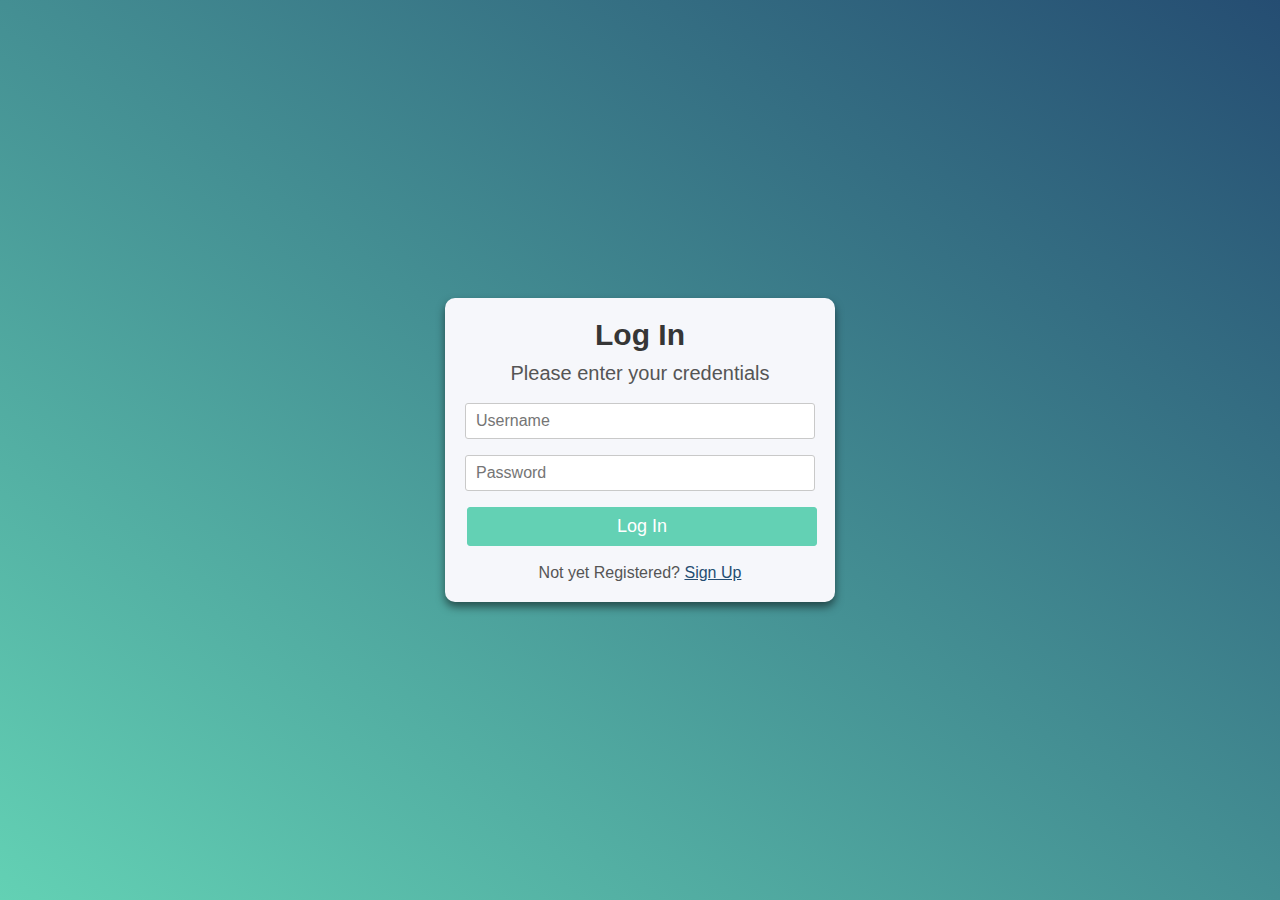
<file: index.html>
<html> 
    <head> 
        <meta charset="utf-8"> 
        <meta name="viewport" content="width=device-width, initial-scale=1.0">
        <title> LogIn Form Design </title>
        <link href="LogIn.css" type="text/css" rel="stylesheet">
        <link rel="preconnect" href="https://fonts.googleapis.com">
        <link rel="preconnect" href="https://fonts.gstatic.com" crossorigin> 
        <link href="https://fonts.googleapis.com/css2?family=Work+Sans&dsplay=swap">
    </head>
    <body> 
       <section> 
           <aside>
                <h1 > Log In </h1>
               <h2> Please enter your credentials </h2>
               <div action="">
                   <input id="user" type="text" placeholder="Username" />
                   <input id="password" type="password" placeholder="Password" />
                   <button onclick="Login()" type="submit"> Log In </button>            
               </div>
               <p> Not yet Registered? <a href="" id="signup" onclick="Register()"> Sign Up</a></p>
           </aside>
        </section>
        <script type="text/javascript" src="LogIn.js"> </script>
    </body>
</html>
</file>
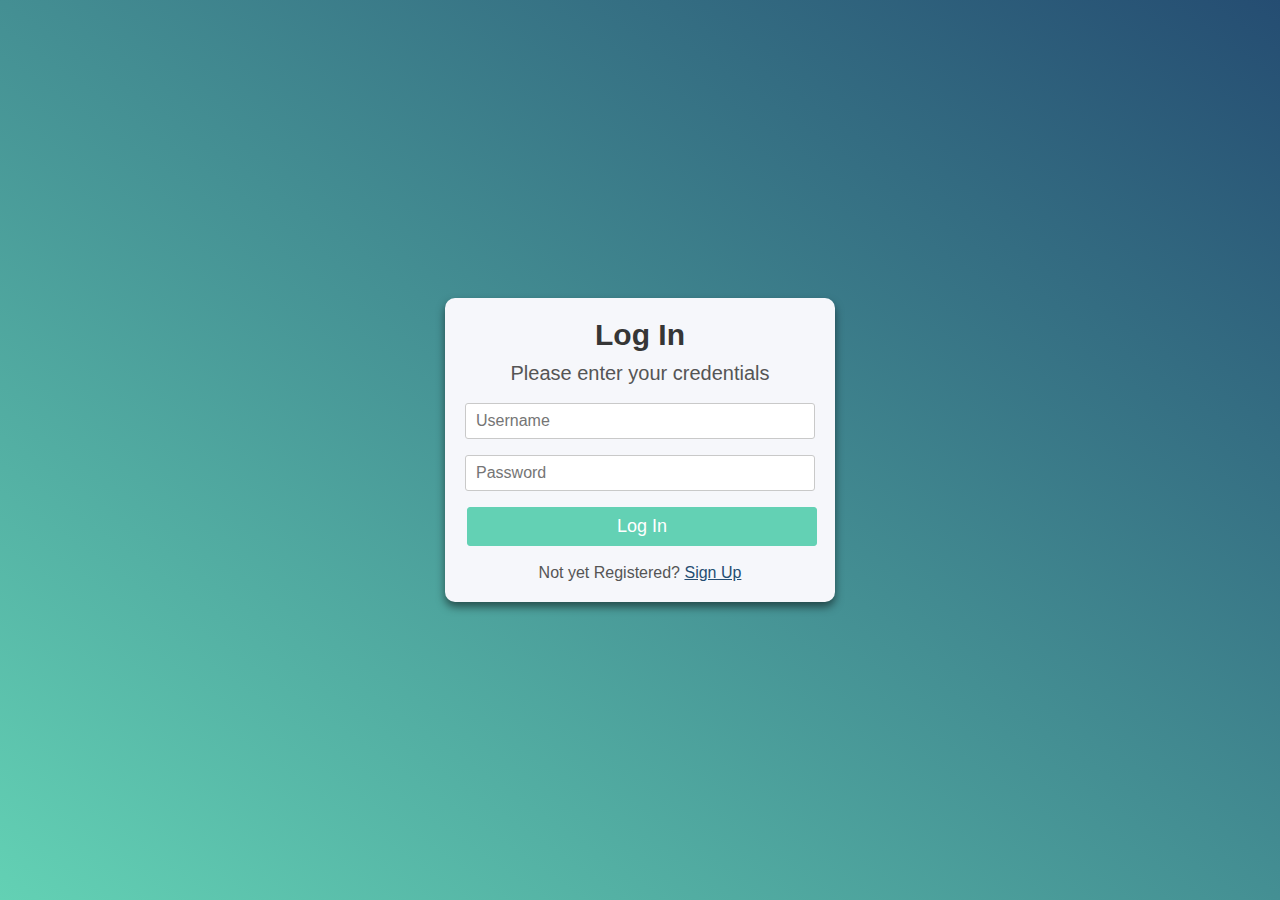
<file: LogIn.html>
<html> 
    <head> 
        <meta charset="utf-8"> 
        <meta name="viewport" content="width=device-width, initial-scale=1.0">
        <title> LogIn Form Design </title>
        <link href="LogIn.css" type="text/css" rel="stylesheet">
        <link rel="preconnect" href="https://fonts.googleapis.com">
        <link rel="preconnect" href="https://fonts.gstatic.com" crossorigin> 
        <link href="https://fonts.googleapis.com/css2?family=Work+Sans&dsplay=swap">
    </head>
    <body> 
       <section> 
           <aside>
                <h1 > Log In </h1>
               <h2> Please enter your credentials </h2>
               <div action="">
                   <input id="user" type="text" placeholder="Username" />
                   <input id="password" type="password" placeholder="Password" />
                   <button onclick="Login()" type="submit"> Log In </button>            
               </div>
               <p> Not yet Registered? <a href="" id="signup" onclick="Register()"> Sign Up</a></p>
           </aside>
        </section>
        <script type="text/javascript" src="LogIn.js"> </script>
    </body>
</html>
</file>
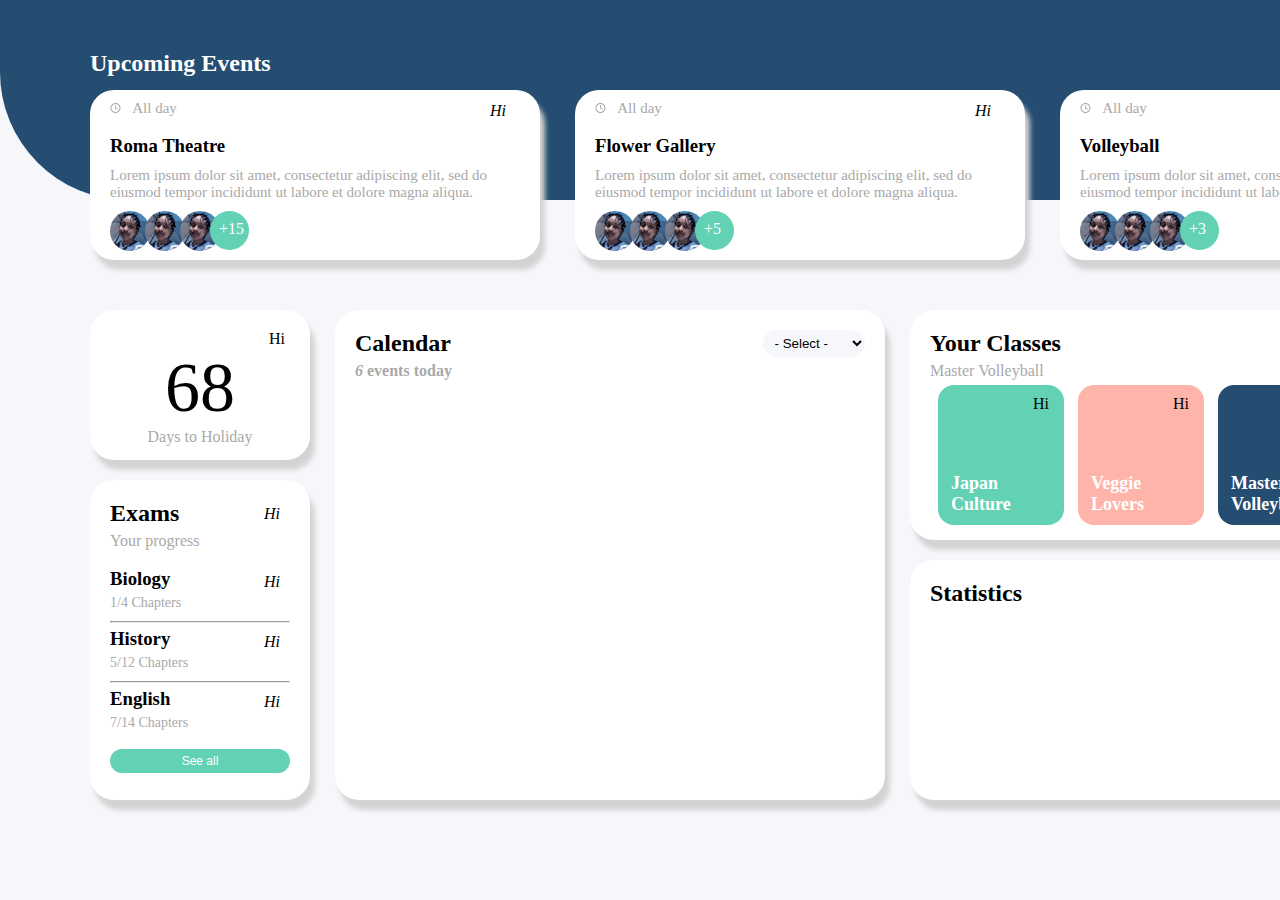
<file: VirtualDashboard.html>
<!doctype html>
<html>
<head>
    <meta charset="utf-8"/>
	<meta name="viewport" content="width=device-width, initial-scale=1.0, maximum-scale:1.0">
	<link href="Dashstyle.css" rel="stylesheet" type="text/css"/>
	<title> Static Website Landing Page </title>
	<link rel="stylesheet" href="https://cdnjs.cloudflare.com/ajax/libs/font-awesome/6.2.0/css/all.min.css" integrity="sha512-xh6O/CkQoPOWDdYTDqeRdPCVd1SpvCA9XXcUnZS2FmJNp1coAFzvtCN9BmamE+4aHK8yyUHUSCcJHgXloTyT2A==" crossorigin="anonymous" referrerpolicy="no-referrer" />
</head>
<body>
    <div class="bg"> 
    </div>
    <div class="profile"> </div>
    <div class="">
        <h2 class="UEheader"> Upcoming Events</h2>
        <div class="event1" id="event1">
            <div class="row">
                <div class="col-9"> <p class="time"><img class="filter-white" href="" src="clock.svg" /> &nbsp;&nbsp;All day </p><i class="img2 col-3" href="" > Hi</i>
                <h3 class="header"> Roma Theatre</h3> 
                </div>
                <div class="col-3"></div>
            </div>
            <p>  Lorem ipsum dolor sit amet, consectetur adipiscing elit, sed do eiusmod tempor incididunt ut labore et dolore magna aliqua. </p>
            <p class="img3" href="" > <img src="Me1.jpg"/> <img src="Me1.jpg"/> <img src="Me1.jpg"/> </p> <div class="im3 add">+15  </div> 
        </div>
        <div class="event2" id="event2"> 
            <div class="row">
                <div class="col-9"> <p class="time"> <img class="filter-white" href="" src="clock.svg" /> &nbsp;&nbsp;All day </p><i class="img2 col-3" href="" > Hi</i>
                <h3 class="header"> Flower Gallery </h3> 
                </div>
                <div class="col-3"></div>
            </div>
            <p>  Lorem ipsum dolor sit amet, consectetur adipiscing elit, sed do eiusmod tempor incididunt ut labore et dolore magna aliqua. </p>
            <p class="img3" href="" > <img src="Me1.jpg"/> <img src="Me1.jpg"/> <img src="Me1.jpg"/> </p> <div class="im3 add"> +5 </div>
        </div>
        <div class="event3 " id="event3">
            <div class="row">
                <div class="col-9"> <p class="time"> <img class="filter-white" href="" src="clock.svg" /> &nbsp;&nbsp;All day </p><i class="img2 col-3" href="" > Hi</i>
                <h3 class="header"> Volleyball</h3> 
                </div>
                <div class="col-3"></div>
            </div>
            <p>  Lorem ipsum dolor sit amet, consectetur adipiscing elit, sed do eiusmod tempor incididunt ut labore et dolore magna aliqua. </p>
            <p class="img3" href="" > <img src="Me1.jpg"/> <img src="Me1.jpg"/> <img src="Me1.jpg"/> </p> <div class="im3 add"> +3 </div>
        </div>
        
    </div>
    <div class="bg1">
        <div class="days" > 
            <p class="img1" href="" > Hi</p>
            <p id="days" class="day"> 68 </p>
            <p class="days1"> Days to Holiday</p>
        </div>
        <div class="Exams" id="exams"> 
            <div class="row">
                <div class="col-9"> 
                    <h2 class="calhead "> Exams </h2>
                    <p class="dets"> Your progress </p> 
                </div>
                <i class="img1 col-3" href="" > Hi</i>
            </div>
            <br>
            <div class="row">
                <div class="col-9"> 
                    <h3 class="calhead "> Biology </h3>
                     <div class="space1"></div>
                    <p class="dets2"> 1/4 Chapters</p> 
                </div>
                <i class="img1 col-3" href="" > Hi</i>
            </div>
            <div class="space1"></div>
            <hr>
            <div class="space1"></div>
            <div class="row">
                <div class="col-9"> 
                    <h3 class="calhead "> History </h3>
                    <div class="space1"></div>
                    <p class="dets2"> 5/12 Chapters </p> 
                </div>
                <i class="img1 col-3" href="" > Hi</i>
            </div>
             <div class="space1"></div>
            <hr>
             <div class="space1"></div>
            <div class="row">
                <div class="col-9"> 
                    <h3 class="calhead "> English </h3>
                    <div class="space1"></div>
                    <p class="dets2"> 7/14 Chapters </p>
                     <div class="space1"></div>
                </div>
                <i class="img1 col-3" href="" > Hi</i>
            </div>
            <button class="btn">  See all</button>
        </div>
        
        <div class="Calendar" id="cal"> 
            <div class="row">
                <div class="col-9">
                    <h2 class=""> Calendar</h2>
                    <h4 class="dets"> <i id="noevt"> 6 </i> events today </h4>
                </div>
                <div class="col-3">
                    <select id="" class="select"> 
                    <option value=""> - Select - </option>
                    <option value="Yesterday"> Yesterday</option>
                    <option value="Today">Today </option>
                        <option value="Tomorrow"> Tomorrow</option>  
                    </select>
                </div>
            </div>
        </div>
        
        <div class="Classes" id="classes"> 
            <h2 class="clashead"> Your Classes</h2> 
            <p class="dets1"> Master Volleyball </p>
        <div class="row">
            <div class="class1 col-3"> 
                <p class="img1" href="" > Hi</p>
                <h6> Japan Culture </h6>
            </div>
            <div class="class2 col-3"> 
                <p class="img1" href="" > Hi</p>
                <h6> Veggie Lovers</h6>
            </div>
            <div class="class3 col-3"> 
                <p class="img1" href="" > Hi</p>
                <h6> Master Volleyball </h6>
            </div>
            <div class="class4 col-3">
                <p class="img1" href="" > Hi</p>
                <h6> Class 4F</h6>
            </div>
            </div>
        
        
        
        
        </div>
        <div class="Stats" id="statistics">
                    <h2 class=""> Statistics</h2>
</div>
    </div>
</body>
</html>
</file>
<file: LogIn.css>
*{
    margin:0;
    padding:0;
    outline:0; 
    font-family:'Work Sans', sans-serif;
}

body{
    background-image: linear-gradient(35deg, #63D1B4, #254D72);
}

section{
    width:100%;
    height:100vh;
    display: flex;
    justify-content: center;
    align-items: center;
}


section aside{
    width:350px;
    min-height:auto;
    padding:20px;
    background-color:#f6f7fb;
    border-radius: 10px;
    box-shadow:0 5px 8px 0 rgba(0, 0, 0, 0.5); 
}

section aside h1{
    font-size:30px;
    color:#363636; 
    text-align: center;
}
section aside h2{
    font-size:20px;
    text-align: center;
    margin:10px 5px; 
    color:#555; 
    font-weight: normal;    
}
input[type=text], input[type=password]{
    width:100%; 
    padding:8px 10px; 
    font-size:16px; 
    margin: 8px 0; 
    color: #363636; 
    background-color: #fff;
    border: 1px solid #c9c9c9; 
    border-radius: 3px; 
    transition: 0.3s all cubic-bezier(0.175, 0.885, 0.32, 1.275); 
}


input[type=text]:focus, input[type=password]:focus{
    transform:scale(1.2);
}

button[type=submit]{
    margin:8px 2px; 
    width:100%; 
    color:#fff; 
    border:1px solid #63D1B4;
    background-color: #63D1B4; 
    padding: 8px 0 ; 
    font-size: 18px; 
    border-radius:3px; 
    cursor:pointer; 
    transition: 0.2s all ease-in-out; 
}
button[type=submit]:hover{
  background-color:#F6f7fb; 
    border:1px solid #63D1B4;
    color:#63D1B4;
    box-sizing: border-box;
}

section aside p{
    font-size: 16px; 
    text-align: center; 
    margin-top: 10px; 
    color:#555; 

}
section aside p a{
    color:#254D72; 
    text-decoration: underline; 
}

section aside p a:hover{ 
    text-decoration: none; 
}
</file>
<file: Dashstyle.css>
*{
    margin:0px;
    padding:0px;
}
body{
     background-color: #F6F7FB;
}
.header{
    padding-left:20px;

}
.time{
    padding:20px 0 0 20px;
    color:darkgrey;
    
}
.row {
 display: grid;
 grid-template-columns: repeat(12, 1fr);
 grid-gap: 0px;
} 
.col-1 {
  grid-column: auto/span 1;
}
.col-2{
  grid-column:auto/span 2;
}
.col-3 {
  grid-column: auto/span 3;
}
.col-4{
  grid-column: auto/span 4;
}
.col-5{
  grid-column: auto/span 5;
}
.col-6 {
  grid-column: auto/span 6;
}
.col-7 {
  grid-column: auto/span 7;
}
.col-8 {
  grid-column: auto/span 8;
}
.col-9{
  grid-column: auto/span 9;
}
.col-10{
  grid-column: auto/span 10;
}
.col-11{
  grid-column: auto/span 11;
}

.col-12 {
  grid-column: auto/span 12;
}

.bg{
    background-color: #254D71;
    height:200px;
    width:100%;
    border-bottom-left-radius: 8rem;
    z-index:1;
}
.bg1{
    height:602px;
    z-index:-1;
}
.UEheader{
    position:absolute;
    top:50px;
    left:90px;
    color:white;
}
.select{
    position:relative;
    left:25px;
    width:80%;
    display:flex;
    justify-content: flex-end;
    border-radius:1rem;
    border:none;
    background-color:#F6F7FB;
    padding:5px 8px;
    
}
.event1{
    background-color:#FFF;
    border-radius: 1.5rem;
    height:170px;
    width:450px; 
    margin:10px;
    position:absolute;
    top:80px;
    left:80px;
    box-shadow: 5px 10px 5px lightgrey;
}
.event2{
    background-color:#FFF;
    border-radius: 1.5rem;
    height:170px;
    width:450px; 
    margin:10px;
    position:absolute;
    top:80px;
    left:565px;
    box-shadow: 5px 10px 5px lightgrey;
}
.event2 p, .event1 p, .event3 p{
    padding-left:20px;
    color:darkgray;
    font-size:15px;
    padding-top: 10px;
    
}
.class1{
    margin-left:8px;
    background-color: #63D1B4;
    height:140px;
    width:90%;
    border-radius: 1rem;
    padding:5px;
    box-sizing: border-box;    
}
.class2{
    margin-left:8px;
    background-color: #FEB4A9;
    height:140px;
    width:90%;
    border-radius: 1rem;
    padding:5px;
    box-sizing: border-box;
}
.class3{
    margin-left:8px;
    background-color: #254D72;
    height:140px;
    width:90%;
    border-radius: 1rem;
    padding:5px;
    box-sizing: border-box;
}.space{
    height:10px;
    
}
.space1{
    height:5px;
}
.class4{
    margin-left:8px;
    background-color: #63D1B4;
    height:140px;
    width:90%;
    border-radius: 1rem;
    padding:5px;
    box-sizing: border-box;
}
.btn{
    background-color: #63D1B4;
    width:100%;
    border:none;
    border-radius:1rem;
    padding:5px;
    color:white;
    margin-top: 8px;
    font-size:12px;
    
}

.event3{
    background-color:#FFF;
    border-radius: 1.5rem;
    height:170px;
    width:450px; 
    margin:10px;
    position:absolute;
    top:80px;
    left:1050px;
    box-shadow: 5px 10px 5px lightgrey;
}
.class1 h6, .class2 h6, .class3 h6, .class4 h6{
    color:white;
    font-size: 18px;
    position:relative;
    top:60px;
    left:8px;
    width:30%;
    
}
.days{
    background-color:#FFF;
    border-radius: 1.5rem;
    height:150px;
    width:220px; 
    margin:10px;
    position:absolute;
    top:300px;
    left:80px;
    box-shadow: 5px 10px 5px lightgrey;
    padding:15px;
    box-sizing: border-box;
}
.Calendar{
    background-color:#FFF;
    border-radius: 1.5rem;
    height:490px;
    width:550px; 
    margin:10px;
    position:absolute;
    top:300px;
    left:325px;
    box-shadow: 5px 10px 5px lightgrey;
    padding:20px;
    box-sizing: border-box;
}
.Classes{
    background-color:#FFF;
    border-radius: 1.5rem;
    height:230px;
    width:600px; 
    margin:10px;
    padding:20px;
    position:absolute;
    top:300px;
    left:900px;
    box-shadow: 5px 10px 5px lightgrey;
    box-sizing: border-box;
}
.Exams{
    background-color:#FFF;;
    border-radius: 1.5rem;
    height:320px;
    width:220px; 
    margin:10px;
    position:absolute;
    top:470px;
    left:80px;
    box-shadow: 5px 10px 5px lightgrey;
    box-sizing: border-box;
    padding:20px;
}

.Stats{
    background-color: #FFF;
    border-radius: 1.5rem;
    height:240px;
    width:600px; 
    margin:10px;
    position:absolute;
    top:550px;
    left:900px;
    box-shadow: 5px 10px 5px lightgrey;
    box-sizing: border-box;
    padding:20px;
}
.img1{
    display:flex;
    justify-content: flex-end;
    text-align: right;
    margin-right:10px;
    margin-top:5px;
    
}
.img2{
    position:relative;
    margin-left:390px;
    top:-15px;
    padding:10px;
    text-align: right;
}
.img3{
    display:flex;
    justify-content: flex-start;
    border: none;
    height:40px;
}
.img3 img{
    border-radius: 30rem;
    margin-right:-5px;
}
.filter-white{
    filter: invert(100%) sepia(7%) saturate(0%) hue-rotate(120deg) brightness(65%) contrast(105%);
    height:10px;
    width:11px;
}
.add{
    display:flex;
    justify-content: flex-start;
    margin-top:5px;
    position:relative;
    width:30px;
    left:120px;
    bottom:45px;
    border: none;
    border-radius:30rem;
    height:30px;
    background-color:#63D1B4;
    color:white;
    text-align:center;
    padding-left:9px;
    padding-top:9px;
    
}

.day{
    font-size:70px;
    text-align: left;
    color:black;
    text-align: center;
    
    
}
.days1{
    color:darkgray;
    text-align: center;
}
.clashead{
    margin: 0px 0 5px 0;
}
.dets{
    color:darkgray;
    padding-top: 5px;
}
.dets1{
    color:darkgray;
    padding-bottom: 5px;
}
.dets2{
     font-size:14px;
    color:darkgray;
    padding-bottom: 5px;
}
</file>
